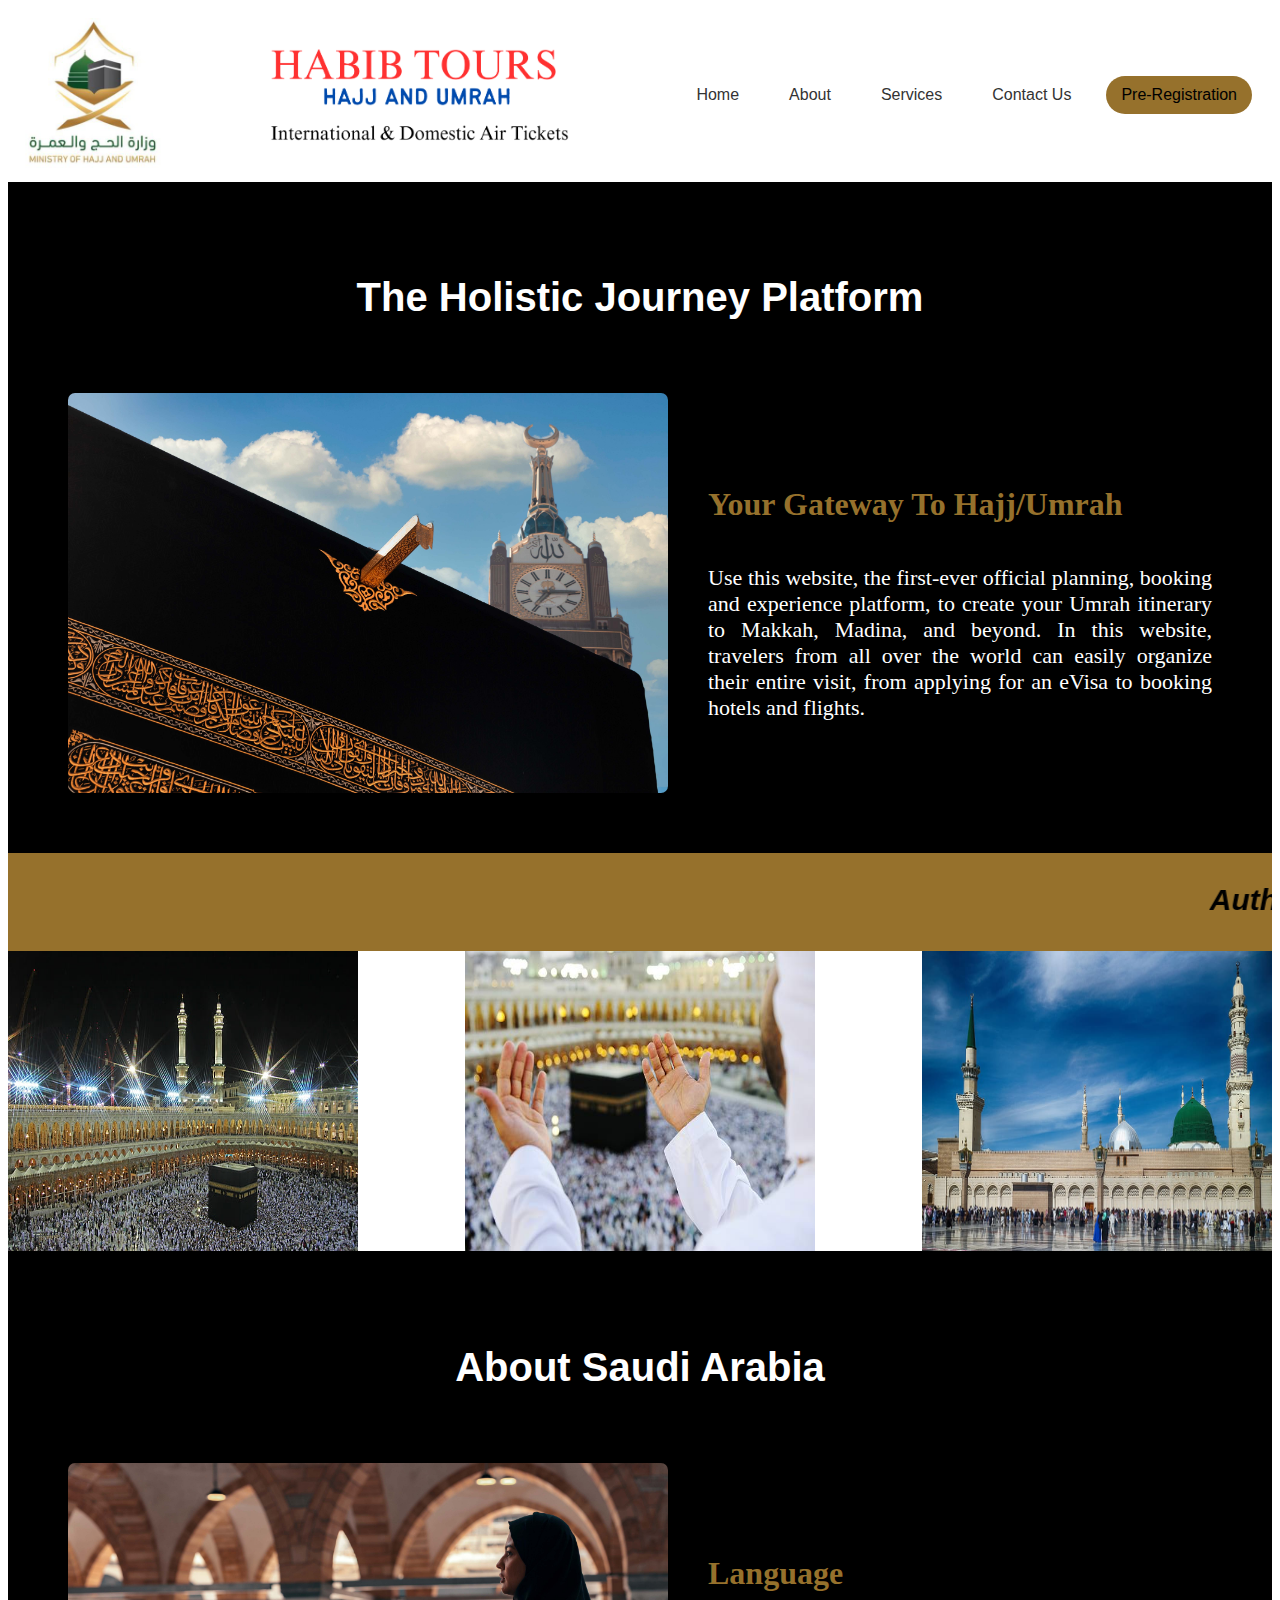
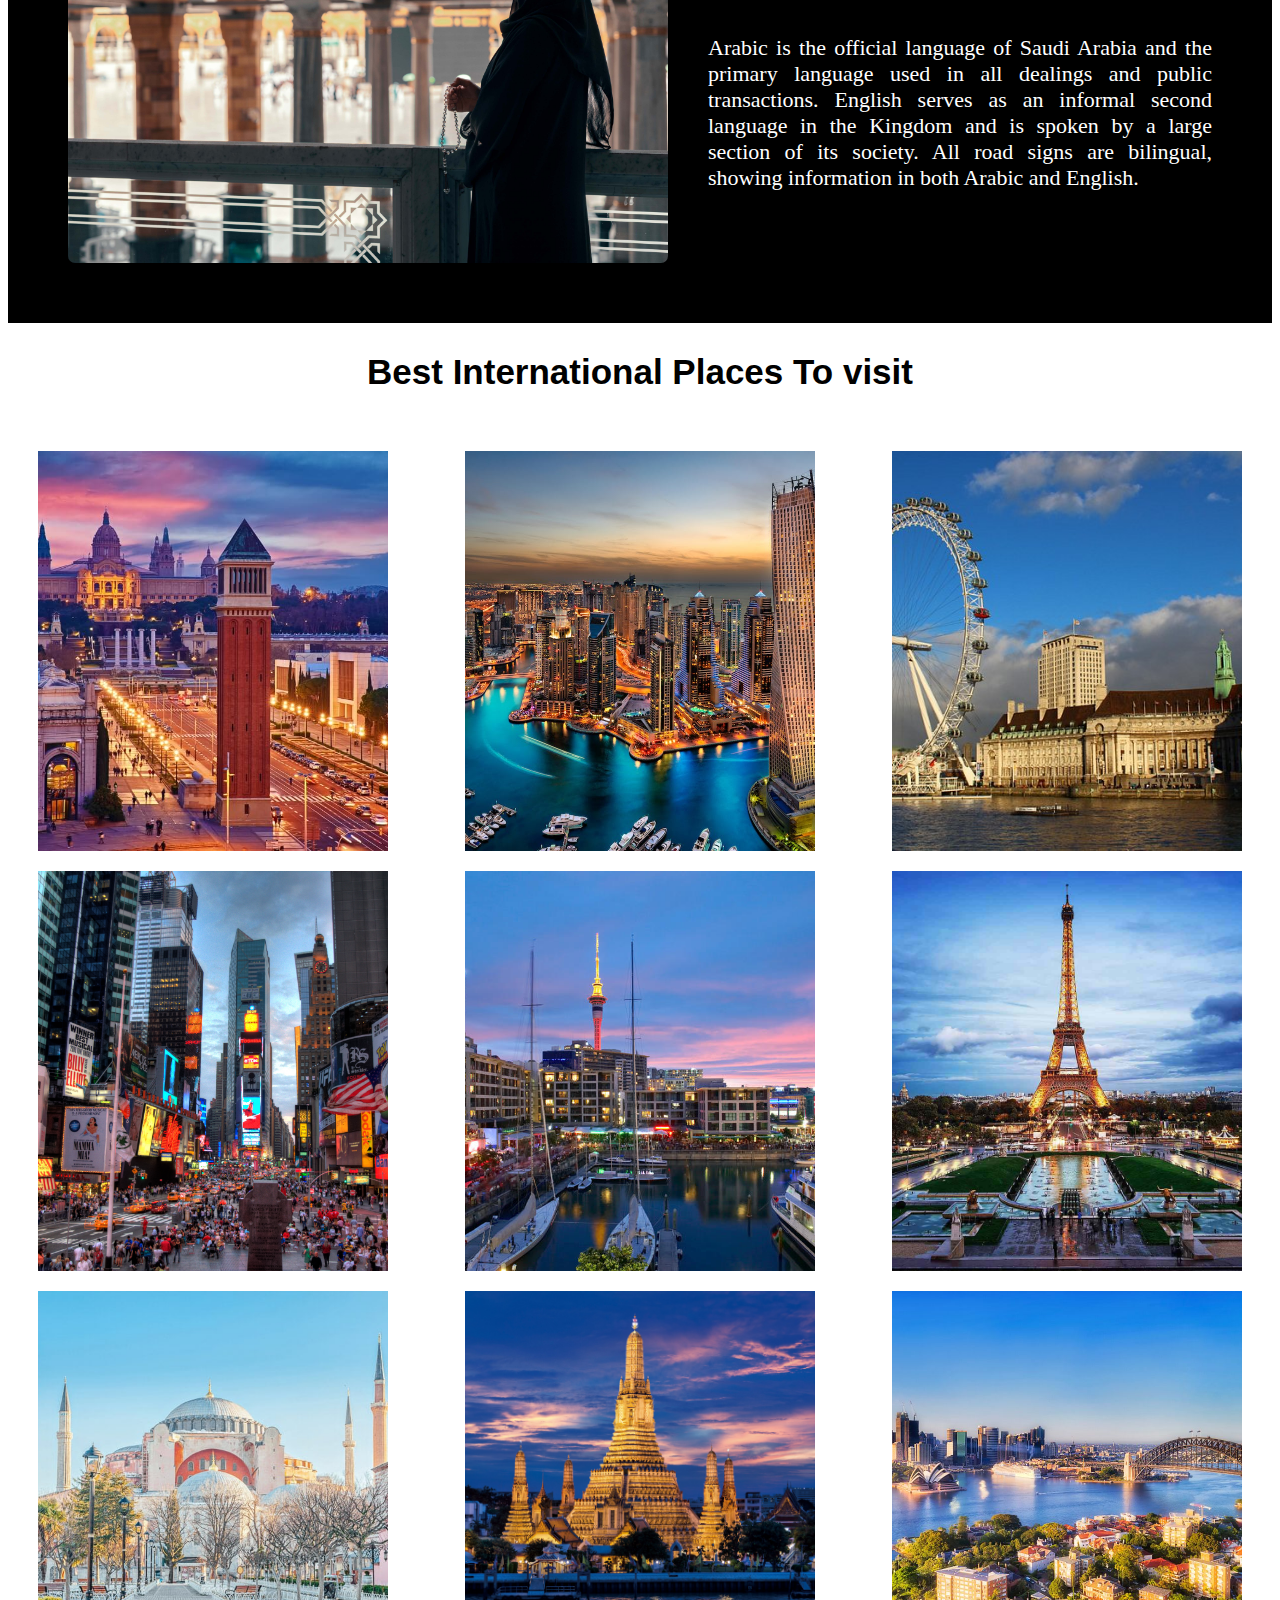
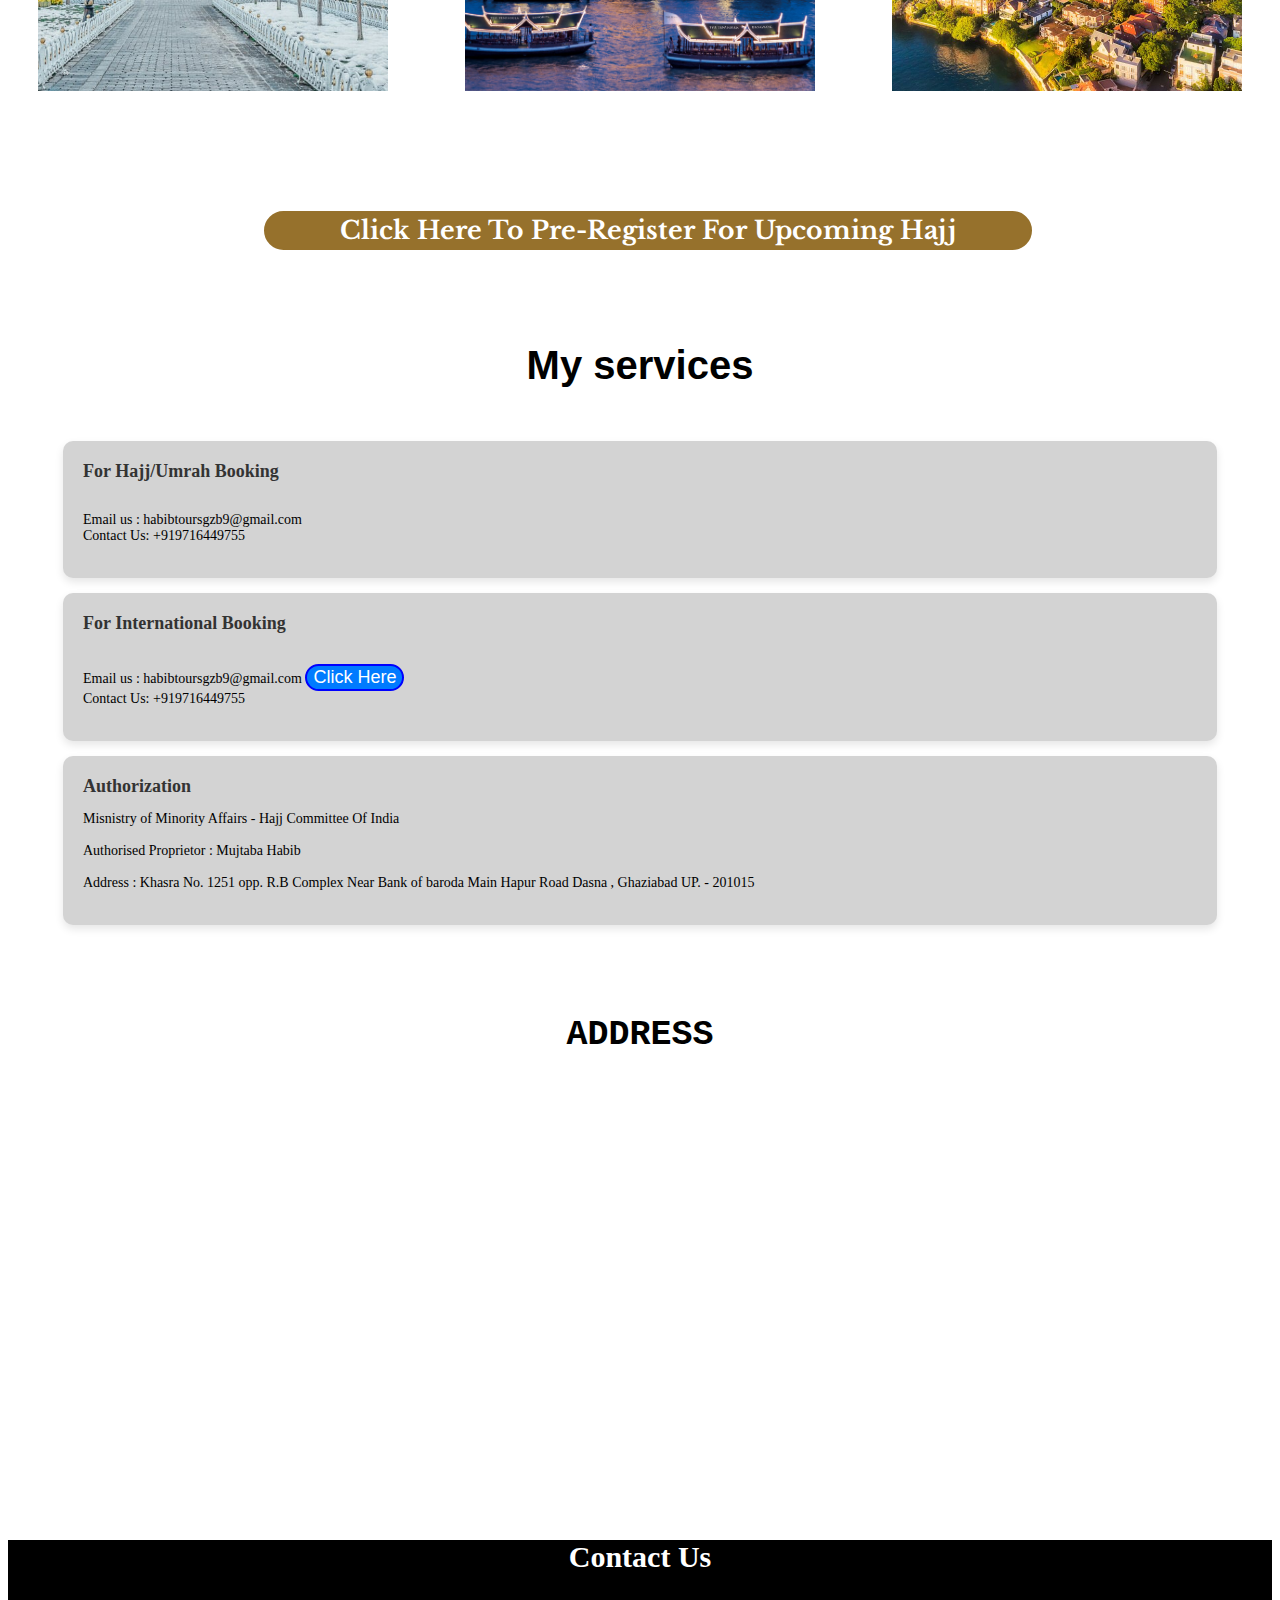
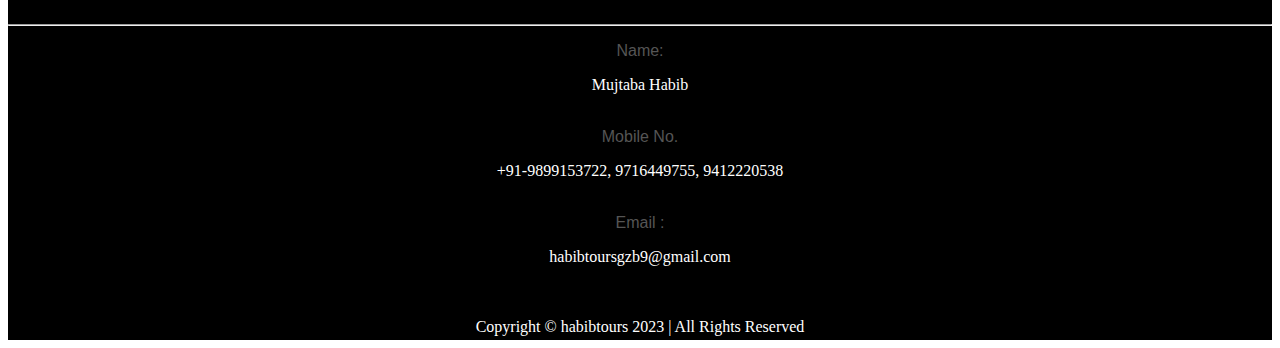
<file: index.html>
<!DOCTYPE html>
<html lang="en">

<head>
  <meta charset="UTF-8">
  <meta name="viewport" content="width=device-width, initial-scale=1.0">
  <title>Tours-Hajj and Umrah</title>
  <link rel="shortcut icon" href="favicon.ico" type="image/x-icon">
  <link rel="stylesheet" href="style.css">
  <script src="script.js"></script>
</head>

<body>
<div class="container">
    <div class="left-image">
      <a href="textglitch.html">
      <img src="mecca main logo.jpg" alt="logo">
      </a>
    </div>
    <div class="middle-navbar-part">
      <img class="habib-tours" src="HABIB TOURS.png">

    </div>
    <div class="right-navbar">
      <a href="index.html" class="menu-btn">Home</a>
      <a href="#about" class="menu-btn">About</a>
      <a href="#services" class="menu-btn">Services</a>
      <a href="#contact" class="menu-btn">Contact Us</a>
      <a href="registration.html" class="registration">Pre-Registration</a>
    </div>
  </div>

  <!-- ----------------------------------------------------------------------------------------------------------------- -->
  <div class="bg-image">
    <section class="about" id="about">
      <div class="max-width">
        <h2 class="title">The Holistic Journey Platform</h2>
        <div class="about-content">
          <div class="column-left">
            <img id="slide-img-id" src="holistic journey platform.jpeg" alt="" />
          </div>
          <div class="column-right">
            <div class="text">
              <h4>Your Gateway To Hajj/Umrah</h4>
              <p>
                Use this website, the first-ever official planning, booking and experience platform, to create your
                Umrah itinerary to Makkah, Madina, and beyond. In this website, travelers from all over the world can
                easily organize their entire visit, from applying for an eVisa to booking hotels and flights.
              </p>
            </div>

          </div>
        </div>
      </div>
    </section>
  </div>
  <div id="floater">
    <marquee direction="left"><p id="floater-para">Authorization: Ministry Of Minority Affairs - Hajj Committee Of India</p></marquee>
  </div>

  
  <div class="hajj-images">
    <img src="change image 2.jpg" alt="">
    <img src="change image 3.jpg" alt="">
    <img src="change image 4.jpg" alt="">
   
  </div>
  <div class="bg-image">
    <section class="about" id="about">
      <div class="max-width">
        <h2 class="title">About Saudi Arabia</h2>
        <div class="about-content">
          <div class="column-left">
            <img id="slide-img-id" src="about saudi arabia.jpeg" alt="" />
          </div>
          <div class="column-right">
            <div class="text">
              <h4>Language</h4>
              <p>
                Arabic is the official language of Saudi Arabia and the primary language used in all dealings and public
                transactions. English serves as an informal second language in the Kingdom and is spoken by a large
                section of its society. All road signs are bilingual, showing information in both Arabic and English.
              </p>
            </div>

          </div>
        </div>
      </div>
    </section>
  </div>
  <h2 id="international-image">Best International Places To visit</h2>
  <div class="wrapper">
  <div class="image-container">
    <img src="barcelona.jpg" alt="Image 1">
    <div class="image-overlay">Barcelona, Spain</div>
  </div>
  <div class="image-container">
    <img src="dubai.jpg" alt="Image 2">
    <div class="image-overlay">Dubai, UAE</div>
  </div>
  <div class="image-container">
    <img src="london.jpg" alt="Image 3">
    <div class="image-overlay">London, England</div>
  </div>
  <div class="image-container">
    <img src="new york.jpg" alt="Image 4">
    <div class="image-overlay">New York City, USA</div>
  </div>
  <div class="image-container">
    <img src="newzealand.jpg" alt="Image 5">
    <div class="image-overlay">New Zealand</div>
  </div>
  <div class="image-container">
    <img src="parisfrance.jpg" alt="Image 6">
    <div class="image-overlay">Paris, France</div>
  </div>
  <div class="image-container">
    <img src="turkey.jpg" alt="Image 7">
    <div class="image-overlay">Turkey</div>
  </div>
  <div class="image-container">
    <img src="bangkok thailand.jpg" alt="Image 8">
    <div class="image-overlay">Bangkok, Thailand</div>
  </div>
  <div class="image-container">
    <img src="sydney.jpg" alt="Image 9">
    <div class="image-overlay">Sydney, Australia</div>
  </div>
  </div>
  <div class="registration-btn">
    <button class="button-of-btn">
      <a class="a-button" href="registration.html">Click Here To Pre-Register For Upcoming Hajj</a>
    </button>
  </div>
  <!-- SERVICE SECTION -->
  <section class="services" id="services">
    <div class="max-width">
      <h2 class="service-title">My services</h2>
      <div class="serv-content">
        <div class="card">
          <div class="box">
            <i class="fas fa-code"></i>
            <div class="text">For Hajj/Umrah Booking</div>
            <p>
              <br>
              Email us : habibtoursgzb9@gmail.com

              <br>
              Contact Us: +919716449755
            </p>
          </div>
        </div>
        <div class="card">
          <div class="box">
            <i class="fas fa-industry"></i>
            <div class="text">For International Booking</div>
            <p>
              <br>
              Email us : habibtoursgzb9@gmail.com
              <button class="click-button" onclick="interBooking()">Click
                  Here</button>
              <br>
              Contact Us: +919716449755
            </p>
          </div>
        </div>
        <div class="card">
          <div class="box">
            <i class="fas fa-chart-bar"></i>
            <div class="text">Authorization</div>
            <p>
              Misnistry of Minority Affairs - Hajj Committee Of India <br><br>
              Authorised Proprietor : Mujtaba Habib <br><br>
              Address : Khasra No. 1251 opp. R.B Complex Near Bank of baroda Main Hapur Road Dasna , Ghaziabad UP. -
              201015
            </p>
          </div>
        </div>
      </div>
    </div>
  </section>
  <h3 id="address">ADDRESS</h3>
  <div class="mapouter">
    <div class="gmap_canvas"><iframe class="gmap_iframe" width="100%" frameborder="0" scrolling="no" marginheight="0"
        marginwidth="0"
        src="https://maps.google.com/maps?width=650&amp;height=400&amp;hl=en&amp;q=Khasra No. 1251 opp. R.B Complex Near Bank of baroda Main Hapur Road Dasna , Ghaziabad UP. - 201015&amp;t=&amp;z=15&amp;ie=UTF8&amp;iwloc=B&amp;output=embed"></iframe><a
        href="https://connectionsgame.org/">Connections Game</a></div>
    <style>
      .mapouter {
        position: relative;
        text-align: right;
        width: 100%;
        height: 400px;
        padding: 0 4px 0 4px;
      }

      .gmap_canvas {
        overflow: hidden;
        background: none !important;
        width: 100%;
        height: 400px;
      }

      .gmap_iframe {
        height: 400px !important;
      }
    </style>
  </div>

  <div class="footer" id="contact">
    <div class="foot-content">
      <h5>Contact Us </h5>
      <hr>
      <p class="items">Name: </p>
      Mujtaba Habib <br><br>
      <p class="items">Mobile No. </p>
      +91-9899153722, 9716449755, 9412220538 <br><br>
      <p class="items">Email :</p>
      habibtoursgzb9@gmail.com
    </div>
    <div class="last-foot">
      <br><br>
      <p class="last-foot-p">Copyright &copy; habibtours 2023 | All Rights Reserved</p>
    </div>
  </div>
</body>

</html>
</file>
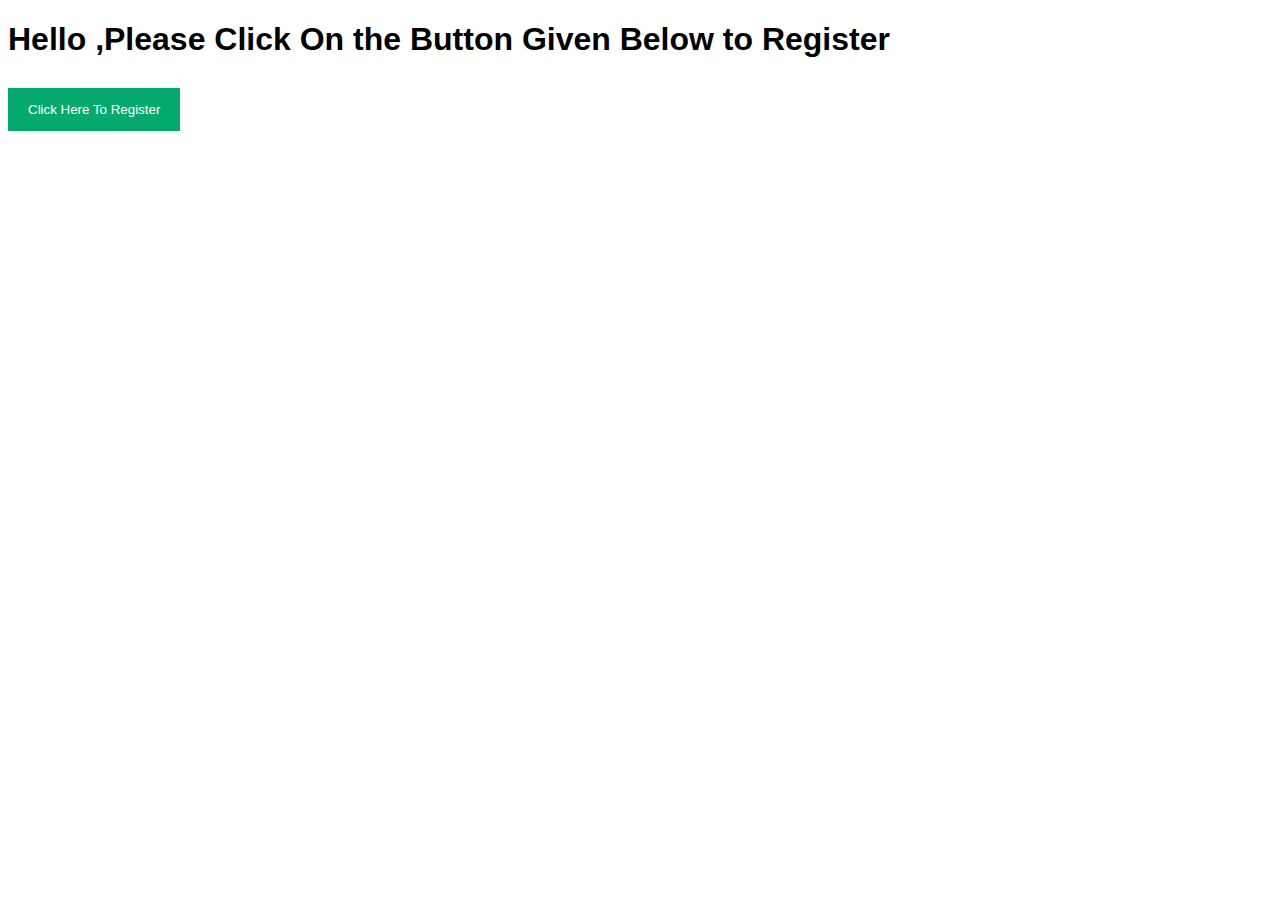
<file: international-booking.html>
<!DOCTYPE html>
<html>
<head>
<meta name="viewport" content="width=device-width, initial-scale=1">
<link rel="stylesheet" href="international.css">
<script src="script.js"></script>
</head>
<body>
<h1>Hello ,Please Click On the Button Given Below to Register</h1>
<button onclick="document.getElementById('id01').style.display='block'" style="width:auto;">Click Here To Register</button>

<div id="id01" class="modal">
  
  <form class="modal-content animate" action="mailto:habibtoursgzb9@gmail.com" method="post" enctype="text/plain">
    <div class="imgcontainer">
      <h2 id="inter-book">Register for International Ticket Booking</h2>
    </div>

    <div class="container">
      <label for="uname"><b>Name (As per Adhaar)</b></label>
      <input type="text" placeholder="Enter Name" name="Name" required>
      <label for="fname"><b>Father's Name (As per Adhaar)</b></label>
      <input type="text" placeholder="Enter Father's Name" name="Father's Name" required>
      <label for="dob"><b>D.O.B (DD-MM-YYYY)</b></label><br>
      <input type="date" placeholder="Enter Date of Birth" name="D.O.B" required><br>
      <label for="phone"><b>Phone</b></label>
      <input type="number" placeholder="Enter Number" name="Number" required>
      <label for="adhaar"><b>Adhaar Number</b></label>
      <input type="number" placeholder="Enter Adhaar Number" name="Adhaar Number" required>
      <label for="address"><b>Address (As per Adhaar)</b></label>
      <input type="text" placeholder="Enter address" name="Address" required>
      <label for="comment"><b>Comments</b></label>
      <input type="text" placeholder="Write Your Comments Here" name="Comments" required>
        
      <button><input type="submit" value="Submit" class="send"></button>

    </div>

    <div class="container" style="background-color:#f1f1f1">
      <button type="button" onclick="document.getElementById('id01').style.display='none'" class="cancelbtn">Cancel</button>
    </div>
  </form>
</div>
</body>
</html>
</file>
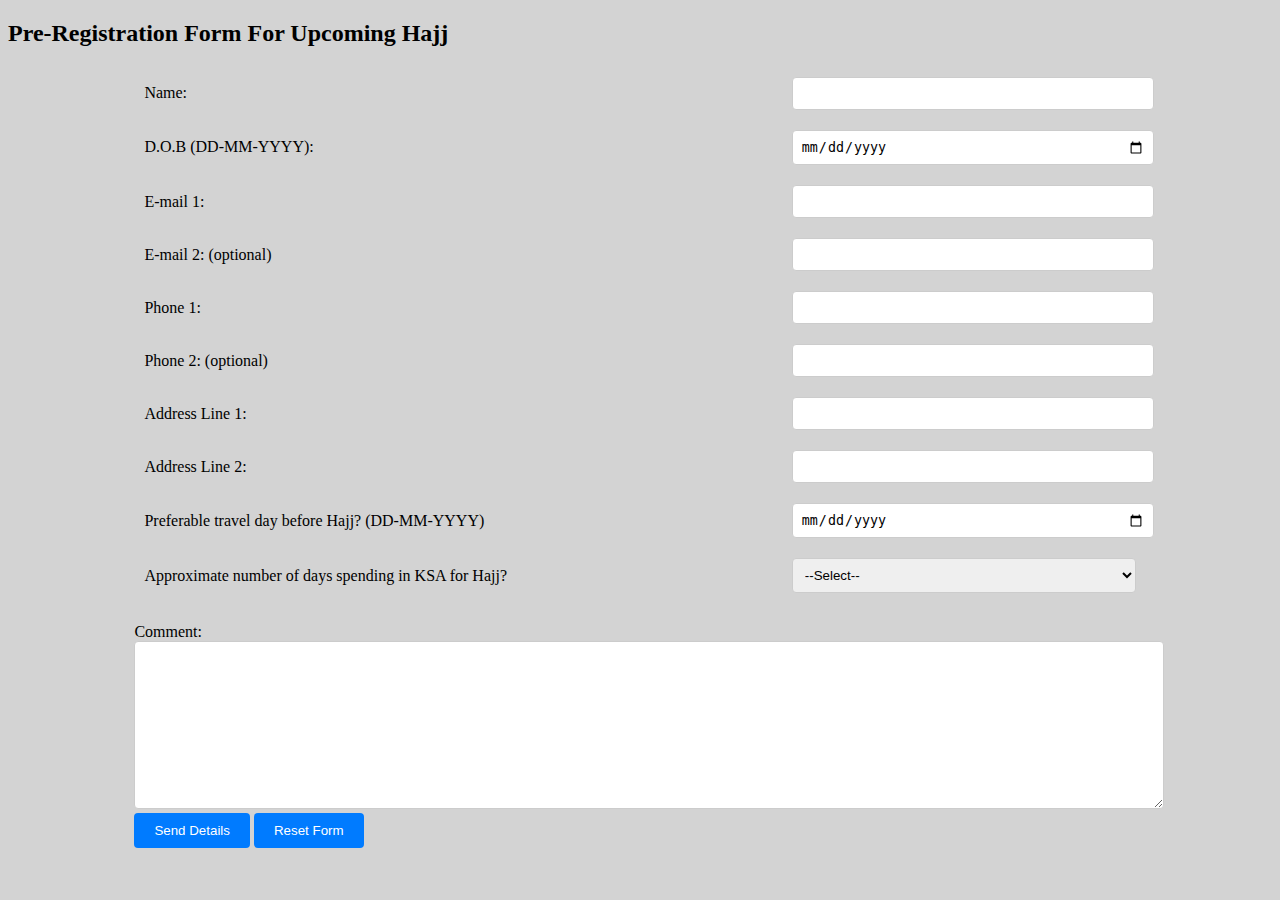
<file: registration.html>
<!DOCTYPE html>
<title>Pre-Registration Form</title>
<link rel="stylesheet" href="registration.css">
<script src="script.js"></script>
<html>
<body>

<h2>Pre-Registration Form For Upcoming Hajj</h2>

<form action="mailto:habibtoursgzb9@gmail.com" method="post" enctype="text/plain" id="myForm">
    <div class="container">
        <table>
            <tr>
                <td>Name:</td>
                <td><input type="text" name="Name" required><br></td>
            </tr>
            <tr>
                <td>D.O.B (DD-MM-YYYY):</td>
                <td><input type="date" name="Date of Birth" required><br></td>
            </tr>
            <tr>
                <td>E-mail 1:</td>
                <td><input type="email" name="E-mail-1" required><br></td>
            </tr>
            <tr>
                <td>E-mail 2: (optional)</td>
                <td><input type="email" name="E-mail-2"><br></td>
            </tr>
            <tr>
                <td>Phone 1:</td>
                <td><input type="text" name="Number-1" required><br></td>
            </tr>
            <tr>
                <td>Phone 2: (optional)</td>
                <td><input type="text" name="Number-2"><br></td>
            </tr>
            <tr>
                <td>Address Line 1:</td>
                <td><input type="text" name="Address Line-1" required><br></td>
            </tr>
            <tr>
                <td>Address Line 2:</td>
                <td><input type="text" name="Address Line-2" required><br></td>
            </tr>
            <tr>
                <td>Preferable travel day before Hajj? (DD-MM-YYYY)</td>
                <td><input type="date" name="Travel Day Before Hajj"  required><br></td>
            </tr>
            <tr>
                <td>Approximate number of days spending in KSA for Hajj? </td>
                <td>
                    <select days name="Preffered No. Of Days to Spend In Saudi Arabia" >
                        <option value="select">--Select--</option>
                        <option value="12 Days">12 days</option>
                        <option value="20 Days">20 days</option>
                    </select>
                </td>
            </tr>
        </table>
        <div class="comment">
Comment:<br>
<textarea id="textarea" cols="30" rows="10" name="Comments"></textarea>
        </div>
<div class="values">
<input type="submit" value="Send Details" class="send" onclick="sendButton()">
<input type="reset" value="Reset Form" class="reset">
</div>
   
    </div>
</form>

</body>
</html>
</file>
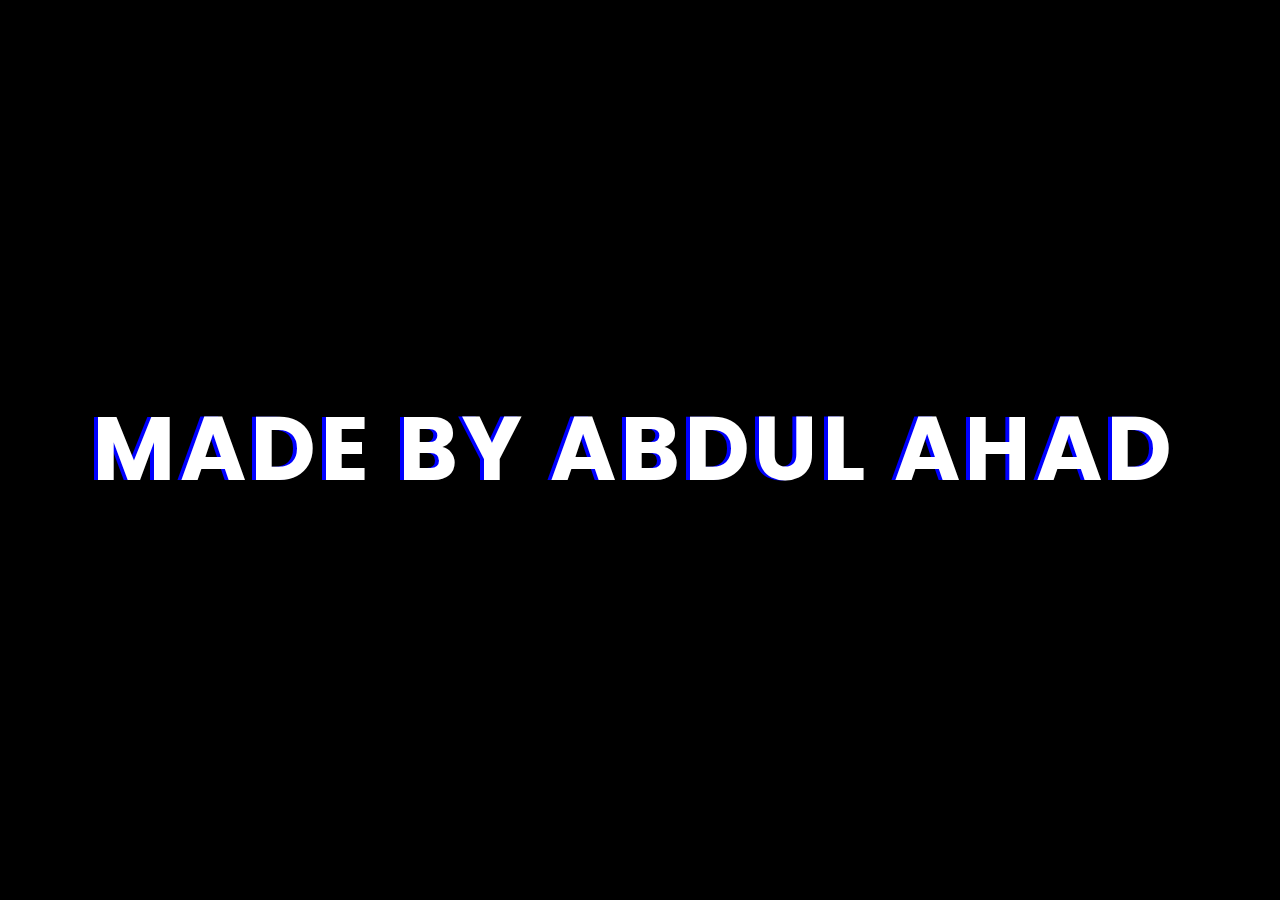
<file: textglitch.html>
<!DOCTYPE html>
<html lang="en" dir="ltr">
   <head>
      <meta charset="utf-8">
      <title>Developer</title>
      <style>
         @import url('https://fonts.googleapis.com/css?family=Poppins:400,500,600,700&display=swap');
*{
  margin: 0;
  padding: 0;
  font-family: 'Poppins', sans-serif;
}
body, html {
  width: 100%;
  height: 100%;
  overflow: hidden;
  background-color: black;
}
.content{
  width: 100%;
  height: 100%;
  display: flex;
  justify-content: center;
  align-items: center;
}
.content .text{
  position: relative;
  color: #fff;
  font-weight: 700;
  font-size: 45px;
  transform: scale(2);
  padding: 30px;
  letter-spacing: 2px;
  text-transform: uppercase;
}
.content .text:before,
.content .text:after {
  padding: 30px;
  color: white;
  content: attr(data-text);
  position: absolute;
  width: 100%;
  height: 100%;
  background: black;
  overflow: hidden;
  top: 0;
}
.content .text:before{
  left: 3px;
  text-shadow: -2px 0 red;
  animation: glitch-1 2s linear infinite reverse;
}
.content .text:after{
  left: -3px;
  text-shadow: -2px 0 blue;
  animation: glitch-2 2s linear infinite reverse;
}
@keyframes glitch-1 {
  0% {
    clip: rect(132px, auto, 101px, 30px);
  }
  5% {
    clip: rect(17px, auto, 94px, 30px);
  }
  10% {
    clip: rect(40px, auto, 66px, 30px);
  }
  15% {
    clip: rect(87px, auto, 82px, 30px);
  }
  20% {
    clip: rect(137px, auto, 61px, 30px);
  }
  25% {
    clip: rect(34px, auto, 14px, 30px);
  }
  30% {
    clip: rect(133px, auto, 74px, 30px);
  }
  35% {
    clip: rect(76px, auto, 107px, 30px);
  }
  40% {
    clip: rect(59px, auto, 130px, 30px);
  }
  45% {
    clip: rect(29px, auto, 84px, 30px);
  }
  50% {
    clip: rect(22px, auto, 67px, 30px);
  }
  55% {
    clip: rect(67px, auto, 62px, 30px);
  }
  60% {
    clip: rect(10px, auto, 105px, 30px);
  }
  65% {
    clip: rect(78px, auto, 115px, 30px);
  }
  70% {
    clip: rect(105px, auto, 13px, 30px);
  }
  75% {
    clip: rect(15px, auto, 75px, 30px);
  }
  80% {
    clip: rect(66px, auto, 39px, 30px);
  }
  85% {
    clip: rect(133px, auto, 73px, 30px);
  }
  90% {
    clip: rect(36px, auto, 128px, 30px);
  }
  95% {
    clip: rect(68px, auto, 103px, 30px);
  }
  100% {
    clip: rect(14px, auto, 100px, 30px);
  }
}
@keyframes glitch-2 {
  0% {
    clip: rect(129px, auto, 36px, 30px);
  }
  5% {
    clip: rect(36px, auto, 4px, 30px);
  }
  10% {
    clip: rect(85px, auto, 66px, 30px);
  }
  15% {
    clip: rect(91px, auto, 91px, 30px);
  }
  20% {
    clip: rect(148px, auto, 138px, 30px);
  }
  25% {
    clip: rect(38px, auto, 122px, 30px);
  }
  30% {
    clip: rect(69px, auto, 54px, 30px);
  }
  35% {
    clip: rect(98px, auto, 71px, 30px);
  }
  40% {
    clip: rect(146px, auto, 34px, 30px);
  }
  45% {
    clip: rect(134px, auto, 43px, 30px);
  }
  50% {
    clip: rect(102px, auto, 80px, 30px);
  }
  55% {
    clip: rect(119px, auto, 44px, 30px);
  }
  60% {
    clip: rect(106px, auto, 99px, 30px);
  }
  65% {
    clip: rect(141px, auto, 74px, 30px);
  }
  70% {
    clip: rect(20px, auto, 78px, 30px);
  }
  75% {
    clip: rect(133px, auto, 79px, 30px);
  }
  80% {
    clip: rect(78px, auto, 52px, 30px);
  }
  85% {
    clip: rect(35px, auto, 39px, 30px);
  }
  90% {
    clip: rect(67px, auto, 70px, 30px);
  }
  95% {
    clip: rect(71px, auto, 103px, 30px);
  }
  100% {
    clip: rect(83px, auto, 40px, 30px);
  }
}
      </style>
   </head>
   <body>
      <div class="content">
         <h2 class="text" data-text="MADE BY ABDUL AHAD">
         MADE BY  ABDUL AHAD
         </h2>
      </div>
   </body>
</html>
</file>
<file: style.css>
@import url('https://fonts.googleapis.com/css2?family=Kanit&family=Prompt:wght@600&family=Ruwudu:wght@700&display=swap');
@import url('https://fonts.googleapis.com/css2?family=Kanit&family=Libre+Baskerville&family=Prompt:wght@600&family=Ruwudu:wght@700&display=swap');
  @import url('https://fonts.googleapis.com/css2?family=Kanit&family=Libre+Baskerville&family=PT+Mono&family=Prompt:wght@600&family=Ruwudu:wght@700&display=swap');


html {
  scroll-behavior: smooth;
}

::-webkit-scrollbar {
  width: 10px;
}

::-webkit-scrollbar-track {
  background: #f1f1f1;
}

::-webkit-scrollbar-thumb {
  background: #888;
}

::-webkit-scrollbar-thumb:hover {
  background:rgb(150, 113, 44);
}

/* Reset some default styles */
html {
  margin: 0;
  padding: 0;
}
#floater{
background-color:rgb(150, 113, 44);
box-sizing: border-box;
}
#floater-para{
color: black;
font-size: 30px;
font-style: italic;
font-weight: 800;
font-family: 'Franklin Gothic Medium', 'Arial Narrow', Arial, sans-serif;
}
#slide-img-id{
width: 600px;
height: 400px;
}
/* Basic styling for the container */
.container {
  display: flex;
  justify-content: space-between;
  align-items: center;
  padding: 10px;
  background-color: white;
}

/* Styling for the logo image */
.left-image img {
  width: 150px;
  height: 150px;
}

/* Styling for the navigation menu */
.right-navbar {
  display: flex;
}

.registration {
  display: block;
  padding: 10px 15px;
  margin: 0 10px;
  text-decoration: none;
  color: black;
  border-radius: 20px;
  font-weight: 500;
  background-color: rgb(150, 113, 44);
  transition: background-color 0.3s, color 0.3s;
  font-family: Verdana, Geneva, Tahoma, sans-serif;
}

.registration:hover {
  display: block;
  padding: 10px 15px;
  margin: 0 10px;
  text-decoration: none;
  color: rgb(150, 113, 44);
  font-weight: 500;
  border-radius: 20px;
  border: 2px solid rgb(150, 113, 44);
  background-color: #fff;
  font-family: Verdana, Geneva, Tahoma, sans-serif;
}

.menu-btn {
  display: block;
  padding: 10px 15px;
  margin: 0 10px;
  text-decoration: none;
  color: #333;
  transition: background-color 0.3s, color 0.3s;
  font-family: Verdana, Geneva, Tahoma, sans-serif;
}

.menu-btn:hover {
  background-color: #333;
  color: #fff;
}

/* Style for the entire section */
.bg-image {
  background-color: black;
  background-size: cover;
  background-position: center;
}

/* Style for the title */
.title {
  text-align: center;
  font-size: 40px;
  color: #fff;
  font-family: 'Gill Sans', 'Gill Sans MT', Calibri, 'Trebuchet MS', sans-serif;
  padding: 20px 0;
}

.service-title {
  text-align: center;
  font-size: 40px;
  color: black;
  font-family: 'Gill Sans', 'Gill Sans MT', Calibri, 'Trebuchet MS', sans-serif;
  padding: 20px 0;
}

/* Style for the content container */
.max-width {
  max-width: 1200px;
  margin: 0 auto;
  padding: 40px;
}

/* Style for the entire about content */
.about-content {
  display: flex;
  justify-content: space-between;
  align-items: center;
}

/* Style for the left column */
.column-left {
  flex: 1;
  padding: 20px;
  transition: background-image 0.5s ease;
}

.column-left img {
  width: 600px;
  height: 400px;
  display: block;
  border-radius: 7px;
}

/* Style for the right column */
.column-right {
  flex: 1;
  padding: 20px;
}

/* Style for the text */
.text {
  text-align: justify;
}

.text p {
  font-size: 22px;
  font-weight: 300;
  color: #fff;
  font-family: Cambria, Cochin, Georgia, Times, 'Times New Roman', serif;
}

.text h4 {
  color: rgb(150, 113, 44);
  font-size: 32px;
}

.middle-navbar-part {
  position: sticky;
}

.habib-tours {
  width: 300px;
  height: 100px;
}

/* Center the title */
.title {
  text-align: center;
}

/* Style for the service cards */
.card {
  background-color: lightgray;
  color: black;
  border-radius: 10px;
  box-shadow: 0 4px 8px rgba(0, 0, 0, 0.1);
  padding: 20px;
  margin: 15px;
  transition: background-color 0.3s, transform 0.3s, box-shadow 0.3s;
}

.click-button {
  border: 2px solid blue;
  background-color: #007bff;
  color: #fff;
  font-size: 18px;
  border-radius: 20px;
}

a {
  color: #fff;
  text-decoration: none;
}

.click-button:hover {
  border: 2px solid blue;
  background-color: white;
  color: #007bff;
  font-size: 18px;
  border-radius: 20px;
}

a:hover {
  color: #007bff;
  text-decoration: none;
}

/* Hover effect for cards */
.card:hover {
  background-color: lightblue;
  color: gray;
  transform: translateY(-5px);
  box-shadow: 0 6px 10px rgba(0, 0, 0, 0.2);
}

/* Change the color of the icon on hover */
.card:hover .box i {
  color: #007bff;
}

/* Styling for the icons */
.box i {
  font-size: 36px;
  margin-bottom: 10px;
  color: #333;
}

/* Text styling */
.text {
  font-size: 18px;
  font-weight: 600;
  margin-bottom: 10px;
  color: #333;
}

img {
  width: 50px;
  height: 50px;
}

/* Paragraph styling */
.card p {
  font-size: 14px;
  color: black;
}

/* Section background */
.services {
  background-color: white;
}

.hajj-images {
  display: flex;
  justify-content: space-between;
}

.hajj-images img {
  width: 350px;
  height: 300px;
  transition:opacity 0.3s ease-in-out;
}
.hajj-images img:hover {
  opacity: 0.5;
}

.hajj-images img:hover::after {
  content:"TExt";
  position: absolute;
  top: 50%;
  left: 50%;
  transform: translate(-50%, -50%);
  background-color: rgba(0, 0, 0, 0.8);
  color: white;
  padding: 10px;
  border-radius: 5px;
  font-size: 14px;
  opacity: 1;
  transition: opacity 0.3s ease;
}

.hajj-images img:hover::before {
  content: "";
  position: absolute;
  top: 0;
  left: 0;
  width: 100%;
  height: 100%;
  background-color: rgba(0, 0, 0, 0.3);
  opacity: 0.5;
  transition: opacity 0.3s ease-in-out;
}
#international-image {
  font-size: 35px;
  font-family: 'Trebuchet MS', 'Lucida Sans Unicode', 'Lucida Grande', 'Lucida Sans', Arial, sans-serif;
  text-align: center;
  color: black;
  font-weight: 800;
}
.wrapper{
  display: flex;
  flex-wrap: wrap;
  justify-content: space-between;
  padding: 20px;
}


.image-container {
  position: relative;
  width: 350px;
  height: 400px;
  margin: 10px;
  overflow: hidden;
}

.image-container img {
  width: 100%;
  height: 100%;
  object-fit: cover;
  transition: transform 0.3s;
}

.image-container:hover img {
  transform: scale(1.1);
}

.image-overlay {
  position: absolute;
  top: 0;
  left: 0;
  width: 100%;
  height: 100%;
  background-color: rgba(0, 0, 0, 0.7);
  color: white;
  display: flex;
  align-items: center;
  justify-content: center;
  opacity: 0;
  transition: opacity 0.3s;
}

.image-container:hover .image-overlay {
  opacity: 1;
}

.footer {
  width: 100%;
  height: 400px;
  background-color: black;
  color: #fff;
  box-sizing: border-box;
}

.foot-content {
  text-align: center;
}

h5 {
  font-size: 30px;
  font-family: Cambria, Cochin, Georgia, Times, 'Times New Roman', serif;
}
#address{
font-size: 35px;
text-align: center;
font-family: 'PT Mono', monospace;
font-weight: 800;
text-shadow: 5px;
}

.items {
  color: #555;
  font-family: 'Franklin Gothic Medium', 'Arial Narrow', Arial, sans-serif;
}

.last-foot-p {
  text-align: center;
  font-family: 'Times New Roman', Times, serif;
  box-sizing: border-box;
}

.registration-btn {
  margin-left: 20vw;
  margin-top: 10vh;
}

.button-of-btn {
  background-color: rgb(150, 113, 44);
  width: 60vw;
  padding: 2px 20px 2px 20px;
  border: 2px solid rgb(150, 113, 44);
  border-radius: 30px;
}

.a-button {
  text-decoration: none;
  color: #fff;
  font-size: 25px;
  font-weight: 800;
  font-family: 'Libre Baskerville', serif, 'Prompt', 'Ruwudu', serif;
}

.button-of-btn:hover {
  background-color: white;
  color: rgb(150, 113, 44);
  width: 60vw;
  padding: 2px 20px 2px 20px;
  border: 2px solid rgb(150, 113, 44);
  border-radius: 30px;
}

.a-button:hover {
  text-decoration: none;
  color: rgb(150, 113, 44);
  font-size: 25px;
  font-weight: 800;
  font-family: 'Libre Baskerville', serif, 'Prompt', 'Ruwudu', serif;
}
@media only screen and (min-width:720px) and (min-height:1600px){
  * {
    margin: 0;
    padding: 0;
  }
  #floater{
    background-color:rgb(150, 113, 44);
    box-sizing: border-box;
    }
    #floater-para{
    color: black;
    font-size: 20px;
    font-style: italic;
    font-weight: 600;
    font-family: 'Franklin Gothic Medium', 'Arial Narrow', Arial, sans-serif;
    }
  .registration-btn {
    margin-left: 20vw;
    margin-top: 10vh;
  }

  .button-of-btn {
    background-color: rgb(150, 113, 44);
    width: 60vw;
    padding: 2px 20px 2px 20px;
    border: 2px solid rgb(150, 113, 44);
    border-radius: 30px;
  }

  .a-button {
    text-decoration: none;
    color: #fff;
    font-size: 18px;
    font-weight: 500;
    font-family: 'Libre Baskerville', serif, 'Prompt', 'Ruwudu', serif;
  }

  .button-of-btn:hover {
    background-color: white;
    color: rgb(150, 113, 44);
    width: 60vw;
    padding: 2px 20px 2px 20px;
    border: 2px solid rgb(150, 113, 44);
    border-radius: 30px;
  }

  .a-button:hover {
    text-decoration: none;
    color: rgb(150, 113, 44);
    font-size: 18px;
    font-weight: 500;
    font-family: 'Libre Baskerville', serif, 'Prompt', 'Ruwudu', serif;
  }
  .text p {
    font-size: 18px;
    font-weight: 300;
    color: #fff;
    font-family: Cambria, Cochin, Georgia, Times, 'Times New Roman', serif;
  }
  .text h4 {
    color: rgb(150, 113, 44);
    font-size: 25px;
  }
  h5 {
    font-size: 18px;
    font-family: Cambria, Cochin, Georgia, Times, 'Times New Roman', serif;
  }

  .container {
    display: flex;
    justify-content: space-between;
    align-items: center;
    padding: 10px;
    background-color: white;
  }

  /* Styling for the logo image */
  .left-image img {
    height: auto;
    width: 70px;
    height: 70px;
  }

  .menu-btn {
    display: none;
  }

  .habib-tours {
    width: 150px;
    height: 50px;
  }

  .title {
    text-align: center;
    font-size: 25px;
    color: #fff;
    font-family: 'Gill Sans', 'Gill Sans MT', Calibri, 'Trebuchet MS', sans-serif;
    padding: 20px 0;
  }

  .column-left,
  .column-right {
    display: block;
    text-align: center;
    margin-bottom: 20px;
  }

  .text {
    color: black;
    /* Change text color */
  }

  .about-content {
    flex-direction: column;
    align-items: center;
  }

  .hajj-images {
    display: none;
  }

  .hajj-images img {
    width: 80px;
    height: 80px;
    object-fit: cover;
    margin: 0;
    padding: 5px;
  }

  .hajj-images img:hover {
    transform: scale(1.2);
  }

  .footer {
    width: 100%;
    height: 250px;
    background-color: black;
    color: #fff;
    box-sizing: border-box;
  }

  #slide-img-id {
    width: 300px;
    height: 200px;
  }

  #international-image {
    margin-top: 30px;
    font-size: 30px;
    font-family: 'Trebuchet MS', 'Lucida Sans Unicode', 'Lucida Grande', 'Lucida Sans', Arial, sans-serif;
    text-align: center;
    color: black;
    font-weight: 600;
  }
  .wrapper{
    margin: 0;
    padding: 0;
    display: flex;
    flex-wrap: wrap;
    justify-content: space-between;
    padding: 10px;
  }


  .image-container {
    position: relative;
    width: 150px;
    height: 200px;
    margin: 8px;
    overflow: hidden;
  }

  .image-container img {
    width: 100%;
    height: 100%;
    object-fit: cover;
    transition: transform 0.3s;
  }

  .image-container:hover img {
    transform: scale(1.2);
  }

  .image-overlay {
    position: absolute;
    top: 0;
    left: 0;
    width: 100%;
    height: 100%;
    background-color: rgba(0, 0, 0, 0.7);
    color: white;
    display: flex;
    align-items: center;
    justify-content: center;
    opacity: 0;
    transition: opacity 0.3s;
  }

  .image-container:hover .image-overlay {
    opacity: 1;
  }
}
@media (max-width:500px), (max-width:360px){
  * {
    margin: 0;
    padding: 0;
  }

  .registration-btn {
    margin-left: 20vw;
    margin-top: 10vh;
  }

  .button-of-btn {
    background-color: rgb(150, 113, 44);
    width: 60vw;
    padding: 2px 20px 2px 20px;
    border: 2px solid rgb(150, 113, 44);
    border-radius: 30px;
  }

  .a-button {
    text-decoration: none;
    color: #fff;
    font-size: 18px;
    font-weight: 500;
    font-family: 'Libre Baskerville', serif, 'Prompt', 'Ruwudu', serif;
  }

  .button-of-btn:hover {
    background-color: white;
    color: rgb(150, 113, 44);
    width: 60vw;
    padding: 2px 20px 2px 20px;
    border: 2px solid rgb(150, 113, 44);
    border-radius: 30px;
  }

  .a-button:hover {
    text-decoration: none;
    color: rgb(150, 113, 44);
    font-size: 18px;
    font-weight: 500;
    font-family: 'Libre Baskerville', serif, 'Prompt', 'Ruwudu', serif;
  }

  h5 {
    font-size: 18px;
    font-family: Cambria, Cochin, Georgia, Times, 'Times New Roman', serif;
  }

  .container {
    display: flex;
    justify-content: space-between;
    align-items: center;
    padding: 10px;
    background-color: white;
  }

  /* Styling for the logo image */
  .left-image img {
    height: auto;
    width: 70px;
    height: 70px;
  }

  .menu-btn {
    display: none;
  }

  .habib-tours {
    width: 150px;
    height: 50px;
  }

  .title {
    text-align: center;
    font-size: 35px;
    color: #fff;
    font-family: 'Gill Sans', 'Gill Sans MT', Calibri, 'Trebuchet MS', sans-serif;
    padding: 20px 0;
  }

  .slide-img {
    height: 300px;
    width: 400px;
    box-sizing: border-box;
  }

  .column-left,
  .column-right {
    display: block;
    text-align: center;
    margin-bottom: 20px;
  }

  .text {
    color: black;
    /* Change text color */
  }

  .about-content {
    flex-direction: column;
    align-items: center;
  }

  .hajj-images {
    background-color: black;
    display: flex;
    flex-direction: row;
    align-items: center;
    justify-content: space-between;
    padding: 10px;
  }

  .hajj-images img {
    width: 100px;
    height: 100px;
    object-fit: cover;
    margin: 0;
    padding: 5px;
  }

  .hajj-images img:hover {
    transform: scale(1.2);
  }

  .footer {
    width: 100%;
    height: 250px;
    background-color: black;
    color: #fff;
    box-sizing: border-box;
  }

  #slide-img-id {
    width: 400px;
    height: 300px;
  }

  #international-image {
    margin-top: 30px;
    font-size: 30px;
    font-family: 'Trebuchet MS', 'Lucida Sans Unicode', 'Lucida Grande', 'Lucida Sans', Arial, sans-serif;
    text-align: center;
    color: black;
    font-weight: 800;
  }
  .wrapper{
    margin: 0;
    padding: 0;
    display: flex;
    flex-wrap: wrap;
    justify-content: space-between;
    padding: 10px;
  }


  .image-container {
    position: relative;
    width: 150px;
    height: 200px;
    margin: 8px;
    overflow: hidden;
  }

  .image-container img {
    width: 100%;
    height: 100%;
    object-fit: cover;
    transition: transform 0.3s;
  }

  .image-container:hover img {
    transform: scale(1.2);
  }

  .image-overlay {
    position: absolute;
    top: 0;
    left: 0;
    width: 100%;
    height: 100%;
    background-color: rgba(0, 0, 0, 0.7);
    color: white;
    display: flex;
    align-items: center;
    justify-content: center;
    opacity: 0;
    transition: opacity 0.3s;
  }

  .image-container:hover .image-overlay {
    opacity: 1;
  }
}
@media (max-width:600px) {
  * {
    margin: 0;
    padding: 0;
  }

  .registration-btn {
    margin-left: 20vw;
    margin-top: 10vh;
  }

  .button-of-btn {
    background-color: rgb(150, 113, 44);
    width: 60vw;
    padding: 2px 20px 2px 20px;
    border: 2px solid rgb(150, 113, 44);
    border-radius: 30px;
  }

  .a-button {
    text-decoration: none;
    color: #fff;
    font-size: 20px;
    font-weight: 600;
    font-family: 'Libre Baskerville', serif, 'Prompt', 'Ruwudu', serif;
  }

  .button-of-btn:hover {
    background-color: white;
    color: rgb(150, 113, 44);
    width: 60vw;
    padding: 2px 20px 2px 20px;
    border: 2px solid rgb(150, 113, 44);
    border-radius: 30px;
  }

  .a-button:hover {
    text-decoration: none;
    color: rgb(150, 113, 44);
    font-size: 20px;
    font-weight: 600;
    font-family: 'Libre Baskerville', serif, 'Prompt', 'Ruwudu', serif;
  }

  h5 {
    font-size: 20px;
    font-family: Cambria, Cochin, Georgia, Times, 'Times New Roman', serif;
  }

  .container {
    display: flex;
    justify-content: space-between;
    align-items: center;
    padding: 10px;
    background-color: white;
  }

  /* Styling for the logo image */
  .left-image img {
    height: auto;
    width: 80px;
    height: 80px;
  }

  .menu-btn {
    display: none;
  }

  .habib-tours {
    width: 200px;
    height: 80px;
  }

  .title {
    text-align: center;
    font-size: 36px;
    color: #fff;
    font-family: 'Gill Sans', 'Gill Sans MT', Calibri, 'Trebuchet MS', sans-serif;
    padding: 20px 0;
  }

  .slide-img {
    height: 300px;
    width: 400px;
    box-sizing: border-box;
  }

  .column-left,
  .column-right {
    display: block;
    text-align: center;
    margin-bottom: 20px;
  }

  .text {
    color: black;
    /* Change text color */
  }

  .about-content {
    flex-direction: column;
    align-items: center;
  }

  .hajj-images {
    background-color: black;
    display: flex;
    flex-direction: row;
    align-items: center;
    justify-content: space-between;
    padding: 10px;
  }

  .hajj-images img {
    width: 100px;
    height: 100px;
    object-fit: cover;
    margin: 0;
    padding: 5px;
  }

  .hajj-images img:hover {
    transform: scale(1.3);
  }

  .footer {
    width: 100%;
    height: 250px;
    background-color: black;
    color: #fff;
    box-sizing: border-box;
  }

  #slide-img-id {
    width: 400px;
    height: 300px;
  }

  #international-image {
    margin-top: 30px;
    font-size: 32px;
    font-family: 'Trebuchet MS', 'Lucida Sans Unicode', 'Lucida Grande', 'Lucida Sans', Arial, sans-serif;
    text-align: center;
    color: black;
    font-weight: 800;
  }
  .wrapper{
    margin: 0;
    padding: 0;
    display: flex;
    flex-wrap: wrap;
    justify-content: space-between;
    padding: 10px;
  }


  .image-container {
    position: relative;
    width: 150px;
    height: 200px;
    margin: 8px;
    overflow: hidden;
  }

  .image-container img {
    width: 100%;
    height: 100%;
    object-fit: cover;
    transition: transform 0.3s;
  }

  .image-container:hover img {
    transform: scale(1.2);
  }

  .image-overlay {
    position: absolute;
    top: 0;
    left: 0;
    width: 100%;
    height: 100%;
    background-color: rgba(0, 0, 0, 0.7);
    color: white;
    display: flex;
    align-items: center;
    justify-content: center;
    opacity: 0;
    transition: opacity 0.3s;
  }

  .image-container:hover .image-overlay {
    opacity: 1;
  }
}
@media (max-width:768px) {
  * {
    margin: 0;
    padding: 0;
  }

  .registration-btn {
    margin-left: 20vw;
    margin-top: 10vh;
  }

  .button-of-btn {
    background-color: rgb(150, 113, 44);
    width: 60vw;
    padding: 2px 20px 2px 20px;
    border: 2px solid rgb(150, 113, 44);
    border-radius: 30px;
  }

  .a-button {
    text-decoration: none;
    color: #fff;
    font-size: 20px;
    font-weight: 600;
    font-family: 'Libre Baskerville', serif, 'Prompt', 'Ruwudu', serif;
  }

  .button-of-btn:hover {
    background-color: white;
    color: rgb(150, 113, 44);
    width: 60vw;
    padding: 2px 20px 2px 20px;
    border: 2px solid rgb(150, 113, 44);
    border-radius: 30px;
  }

  .a-button:hover {
    text-decoration: none;
    color: rgb(150, 113, 44);
    font-size: 20px;
    font-weight: 600;
    font-family: 'Libre Baskerville', serif, 'Prompt', 'Ruwudu', serif;
  }

  h5 {
    font-size: 22px;
    font-family: Cambria, Cochin, Georgia, Times, 'Times New Roman', serif;
  }

  .container {
    display: flex;
    justify-content: space-between;
    align-items: center;
    padding: 10px;
    background-color: white;
  }

  /* Styling for the logo image */
  .left-image img {
    height: auto;
    width:80px;
    height: 80px;
  }

  .menu-btn {
    display: none;
  }

  .habib-tours {
    width: 200px;
    height: 80px;
  }

  .title {
    text-align: center;
    font-size: 36px;
    color: #fff;
    font-family: 'Gill Sans', 'Gill Sans MT', Calibri, 'Trebuchet MS', sans-serif;
    padding: 20px 0;
  }

  .slide-img {
    height: 300px;
    width: 400px;
    box-sizing: border-box;
  }

  .column-left,
  .column-right {
    display: block;
    text-align: center;
    margin-bottom: 20px;
  }

  .text {
    color: black;
    /* Change text color */
  }

  .about-content {
    flex-direction: column;
    align-items: center;
  }

  .hajj-images {
    background-color: black;
    display: flex;
    flex-direction: row;
    align-items: center;
    justify-content: space-between;
    padding: 10px;
  }

  .hajj-images img {
    width: 100px;
    height: 100px;
    object-fit: cover;
    margin: 0;
    padding: 5px;
  }

  .hajj-images img:hover {
    transform: scale(1.3);
  }

  .footer {
    width: 100%;
    height: 250px;
    background-color: black;
    color: #fff;
    box-sizing: border-box;
  }

  #slide-img-id {
    width: 400px;
    height: 300px;
  }

  #international-image {
    margin-top: 30px;
    font-size: 32px;
    font-family: 'Trebuchet MS', 'Lucida Sans Unicode', 'Lucida Grande', 'Lucida Sans', Arial, sans-serif;
    text-align: center;
    color: black;
    font-weight: 800;
  }
  .wrapper{
    margin: 0;
    padding: 0;
    display: flex;
    flex-wrap: wrap;
    justify-content: space-between;
    padding: 10px;
  }


  .image-container {
    position: relative;
    width: 150px;
    height: 200px;
    margin: 8px;
    overflow: hidden;
  }

  .image-container img {
    width: 100%;
    height: 100%;
    object-fit: cover;
    transition: transform 0.3s;
  }

  .image-container:hover img {
    transform: scale(1.2);
  }

  .image-overlay {
    position: absolute;
    top: 0;
    left: 0;
    width: 100%;
    height: 100%;
    background-color: rgba(0, 0, 0, 0.7);
    color: white;
    display: flex;
    align-items: center;
    justify-content: center;
    opacity: 0;
    transition: opacity 0.3s;
  }

  .image-container:hover .image-overlay {
    opacity: 1;
  }
}
</file>
<file: international.css>
body {font-family: Arial, Helvetica, sans-serif;}
#inter-book{
font-size: 30px;
font-family: system-ui, -apple-system, BlinkMacSystemFont, 'Segoe UI', Roboto, Oxygen, Ubuntu, Cantarell, 'Open Sans', 'Helvetica Neue', sans-serif;
font-style: normal;
font-weight: bolder;
text-align: center;
}
/* Full-width input fields */
input[type=text], input[type=password],input[type=date],input[type=file],input[type=number] {
  width: 100%;
  padding: 12px 20px;
  margin: 8px 0;
  display: inline-block;
  border: 1px solid #ccc;
  box-sizing: border-box;
}
input[type="submit"]{
  background-color: #04AA6D;
  color: white;
  font-size: 30px;
  border: none;
  cursor: pointer;
  width: 100%;
}
/* Set a style for all buttons */
button {
  background-color: #04AA6D;
  color: white;
  padding: 14px 20px;
  margin: 8px 0;
  border: none;
  cursor: pointer;
  width: 100%;
}

button:hover {
  opacity: 0.8;
}

/* Extra styles for the cancel button */
.cancelbtn {
  width: auto;
  padding: 10px 18px;
  background-color: #f44336;
}

/* Center the image and position the close button */
.imgcontainer {
  text-align: center;
  margin: 24px 0 12px 0;
  position: relative;
}

img.avatar {
  width: 40%;
  border-radius: 50%;
}

.container {
  padding: 16px;
}

span.psw {
  float: right;
  padding-top: 16px;
}

/* The Modal (background) */
.modal {
  display: none; /* Hidden by default */
  position: fixed; /* Stay in place */
  z-index: 1; /* Sit on top */
  left: 0;
  top: 0;
  width: 100%; /* Full width */
  height: 100%; /* Full height */
  overflow: auto; /* Enable scroll if needed */
  background-color: rgb(0,0,0); /* Fallback color */
  background-color: rgba(0,0,0,0.4); /* Black w/ opacity */
  padding-top: 60px;
}

/* Modal Content/Box */
.modal-content {
  background-color: #fefefe;
  margin: 5% auto 15% auto; /* 5% from the top, 15% from the bottom and centered */
  border: 1px solid #888;
  width: 80%; /* Could be more or less, depending on screen size */
}

/* The Close Button (x) */
.close {
  position: absolute;
  right: 25px;
  top: 0;
  color: #000;
  font-size: 35px;
  font-weight: bold;
}

.close:hover,
.close:focus {
  color: red;
  cursor: pointer;
}

/* Add Zoom Animation */
.animate {
  -webkit-animation: animatezoom 0.6s;
  animation: animatezoom 0.6s
}

@-webkit-keyframes animatezoom {
  from {-webkit-transform: scale(0)} 
  to {-webkit-transform: scale(1)}
}
  
@keyframes animatezoom {
  from {transform: scale(0)} 
  to {transform: scale(1)}
}

/* Change styles for span and cancel button on extra small screens */
@media screen and (max-width: 300px) {
  span.psw {
     display: block;
     float: none;
  }
  .cancelbtn {
     width: 100%;
  }
}
</file>
<file: registration.css>
/* Styling the form container */
 body{
  background-color: lightgrey;
  }
.container {
  width: 80%;
  margin: 0 auto;
}

/* Styling the form elements */
table {
  width: 100%;
  border-collapse: collapse;
  margin-bottom: 20px;
}

td {
  padding: 10px;
  font-size: 16px;
}

input[type="text"],
input[type="email"],
input[type="date"],
select {
  width: 100%;
  padding: 8px;
  border: 1px solid #ccc;
  border-radius: 4px;
}

textarea {
  width: 100%;
  padding: 8px;
  border: 1px solid #ccc;
  border-radius: 4px;
}

/* Styling the submit and reset buttons */
.send,
.reset {
  padding: 10px 20px;
  background-color: #007bff;
  color: #fff;
  border: none;
  border-radius: 4px;
  cursor: pointer;
}

.send:hover,
.reset:hover {
  background-color: #0056b3;
}

/* Media query for responsiveness */
@media only screen and (max-width: 600px) {
  table {
    font-size: 14px;
  }
  input[type="text"],
  input[type="email"],
  input[type="date"],
  select,
  textarea {
    font-size: 14px;
  }
  .send,
  .reset {
    font-size: 14px;
  }
}
</file>
